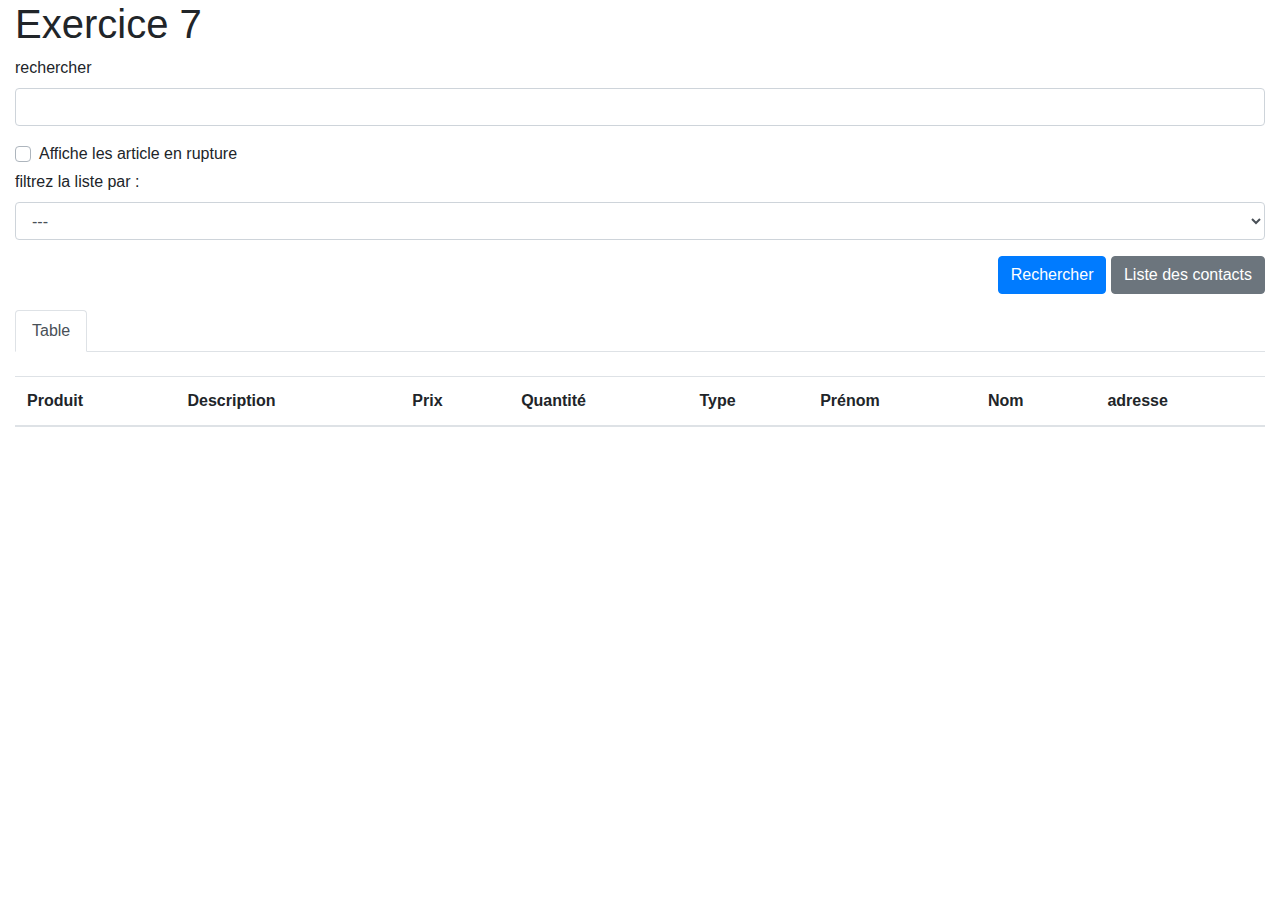
<file: exo-7-bonus/index.html>
<!doctype html>
<html  lang="fr">
    <head>
        <meta charset="utf-8">
		<meta name="viewport" content="width=device-width, initial-scale=1, shrink-to-fit=no">
		<link rel="stylesheet" href="https://stackpath.bootstrapcdn.com/bootstrap/4.3.1/css/bootstrap.min.css" integrity="sha384-ggOyR0iXCbMQv3Xipma34MD+dH/1fQ784/j6cY/iJTQUOhcWr7x9JvoRxT2MZw1T" crossorigin="anonymous">

    </head>
    <body>
		<div class="container-fluid">
			<h1>Exercice 7</h1>

			<form class="form-group">
				<div class="form-group">
					<label for="search">rechercher</label>
					<input type="search" class="form-control" name="search" id="search">
				</div>
				<div class="custom-control custom-checkbox my-1 mr-sm-2">
					<input type="checkbox" class="custom-control-input" id="checked" onchange="trouve()">
					<label class="custom-control-label" for="checked">Affiche les article en rupture </label>
				</div>
				<div class="form-group">
					<label for="filter">filtrez la liste par :</label>
					<select id="filter" onchange="trouve()" class="form-control">
						<option value="0"> --- </option>
						<option value="1">ordre alphabétique</option>
						<option value="2">ordre anti-alphabetique</option>
						<option value="3">prix croissant</option>
						<option value="4">prix décroissant</option>
					</select>
				</div>
				<div class="text-right">
					<button type="button" class="btn btn-primary" value="Rechercher" id="searchLaunch" onClick="trouve()">Rechercher</button>
					<button type="button" class="btn btn-secondary" value="Rechercher" id="searchLaunch" onClick="showContact()"> Liste des contacts</button>
				</div>
			</form>

			<ul class="nav nav-tabs"  role="tablist">
			  <li class="nav-item"><a class="nav-link active" id="table-tab-nav" data-toggle="tab"  role="tab"  href="#table-tab" aria-controls="table-tab" aria-selected="true">Table</a></li>
			</ul>

			<div class="tab-content">
				<div id="table-tab" role="tabpanel" class="tab-pane fade show active" aria-labelledby="table-tab-nav">
					<br/>
					<table class="table table-striped">
						<thead>
							<tr>
								<th>Produit</th>
								<th>Description</th>
								<th>Prix</th>
								<th>Quantité</th>
								<th>Type</th>
								<th>Prénom</th>
								<th>Nom</th>
								<th>adresse</th>
							</tr>
						</thead>
						<tbody class="tbody">



						</tbody>
					</table>
				</div>


			</div>
		</div>
		<script src="https://code.jquery.com/jquery-3.3.1.slim.min.js"></script>
		<script src="https://cdnjs.cloudflare.com/ajax/libs/popper.js/1.14.7/umd/popper.min.js"></script>
		<script src="https://stackpath.bootstrapcdn.com/bootstrap/4.3.1/js/bootstrap.min.js"></script>
		<script src="datas.js"></script>
		<script src="exo7.js"></script>
	</body>
</html>
</file>
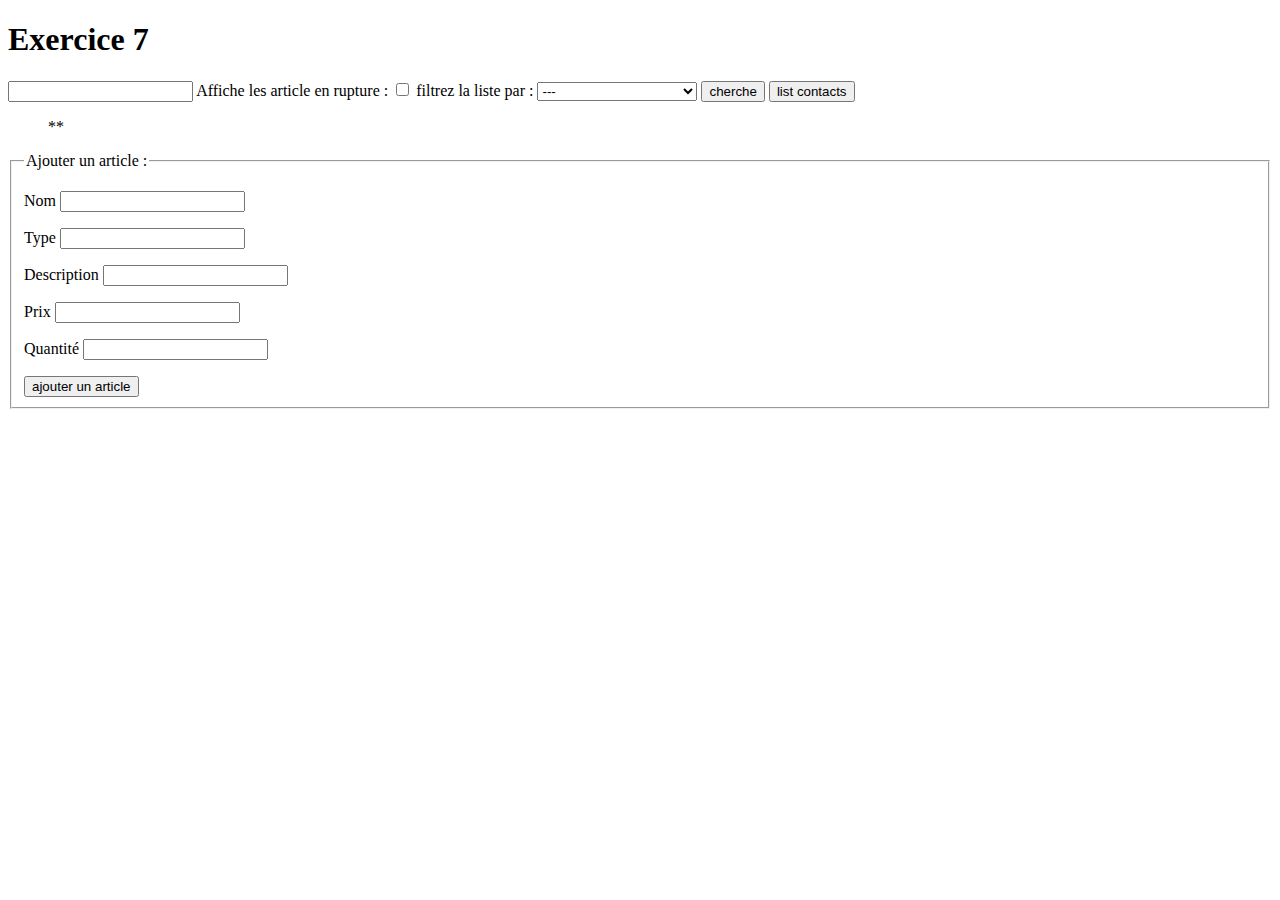
<file: exo-7/index.html>
<!doctype html>
<html lang="fr">
<head>
    <meta charset="utf-8">
    <script src="datas.js"></script>
</head>
<body>
<div class="container">
    <h1>Exercice 7</h1>

    <form>
        <input type="search" name="search" id="search">
        <label>Affiche les article en rupture : <input type="checkbox" id="checked" onchange="trouve()"></label>
        <label for="filter">filtrez la liste par :</label>
        <select id="filter" onchange="trouve()">
            <option value="0"> ---</option>
            <option value="1">ordre alphabétique</option>
            <option value="2">ordre anti-alphabetique</option>
            <option value="3">prix croissant</option>
            <option value="4">prix décroissant</option>
        </select>
        <button type="button" value="Rechercher" id="searchLaunch" onClick="trouve()"> cherche</button>
        <button type="button" value="Rechercher" id="searchLaunch" onClick="showContact()"> list contacts</button>
    </form>
</div>
<div id="resolution">
    <ul id="liste">
        **
    </ul>
</div>
<fieldset>
    <legend>Ajouter un article :</legend>
    <form id="addProduct">
        <p>
            <label for="newName">Nom</label>
            <input type="text" id="newName" name="name">
        </p>
        <p>
            <label for="newType">Type</label>
            <input type="text" id="newType" name="type">
        </p>
        <p>
            <label for="newDesc">Description</label>
            <input type="text" id="newDesc" name="description">
        </p>
        <p>
            <label for="newPrice">Prix</label>
            <input type="text" id="newPrice" name="price">
        </p>
        <p>
            <label for="newQty">Quantité</label>
            <input type="text" id="newQty" name="quantity">
        </p>
        <button type="button" value="addProd" onclick="addProduct()">ajouter un article</button>
    </form>
</fieldset>

<script src="exo7.js"></script>
</body>
</html>
</file>
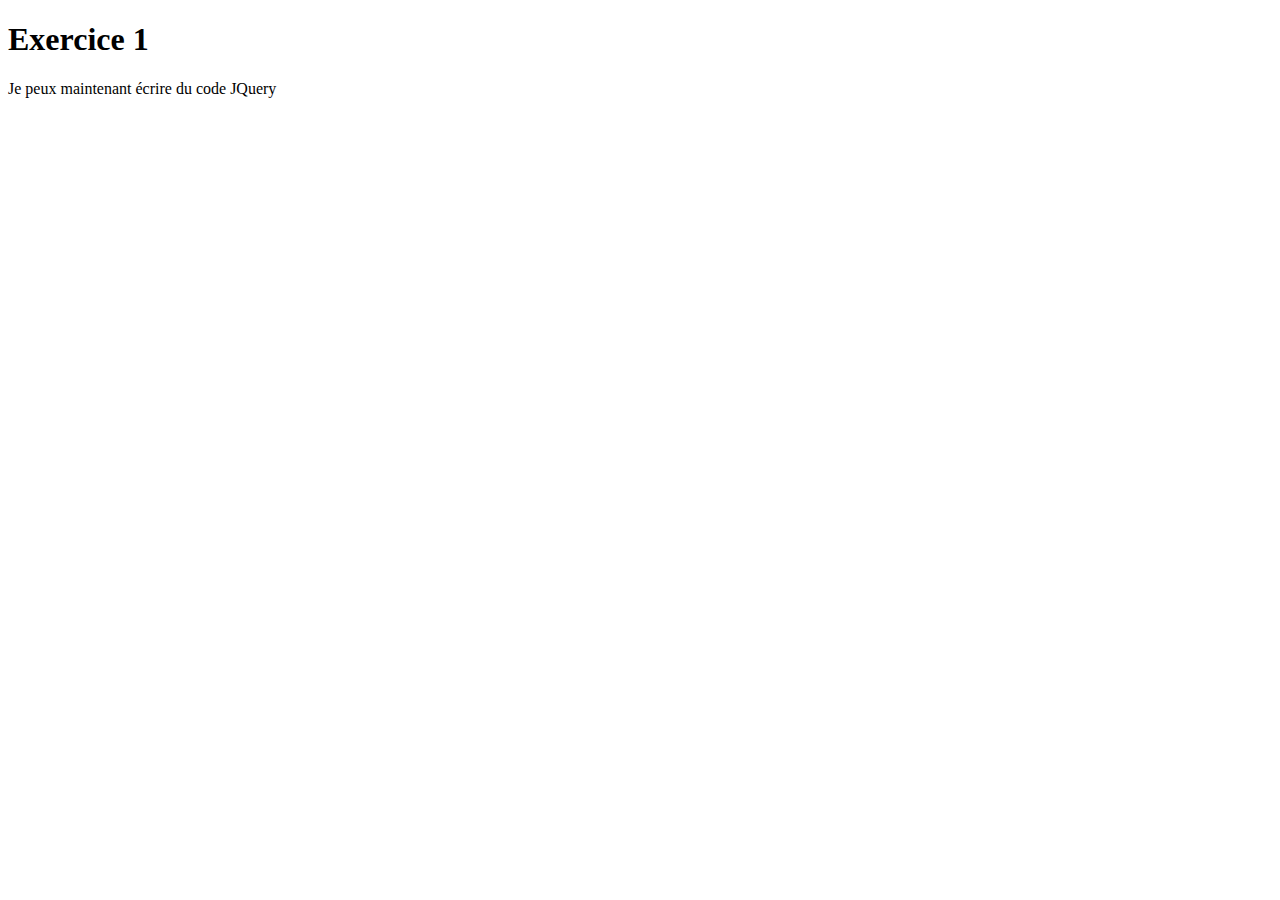
<file: Exos-JQuery/exo-1/index.html>
<!DOCTYPE html>
<html>
    <head>
        <meta charset="utf-8">
    </head>
    <body>
        <h1>Exercice 1</h1>
        <span></span>
        <script src="https://ajax.googleapis.com/ajax/libs/jquery/3.2.1/jquery.min.js"></script>
        <script src="https://maxcdn.bootstrapcdn.com/bootstrap/3.3.7/js/bootstrap.min.js"></script>
        <script src="script.js"></script>
    </body>
</html>
</file>
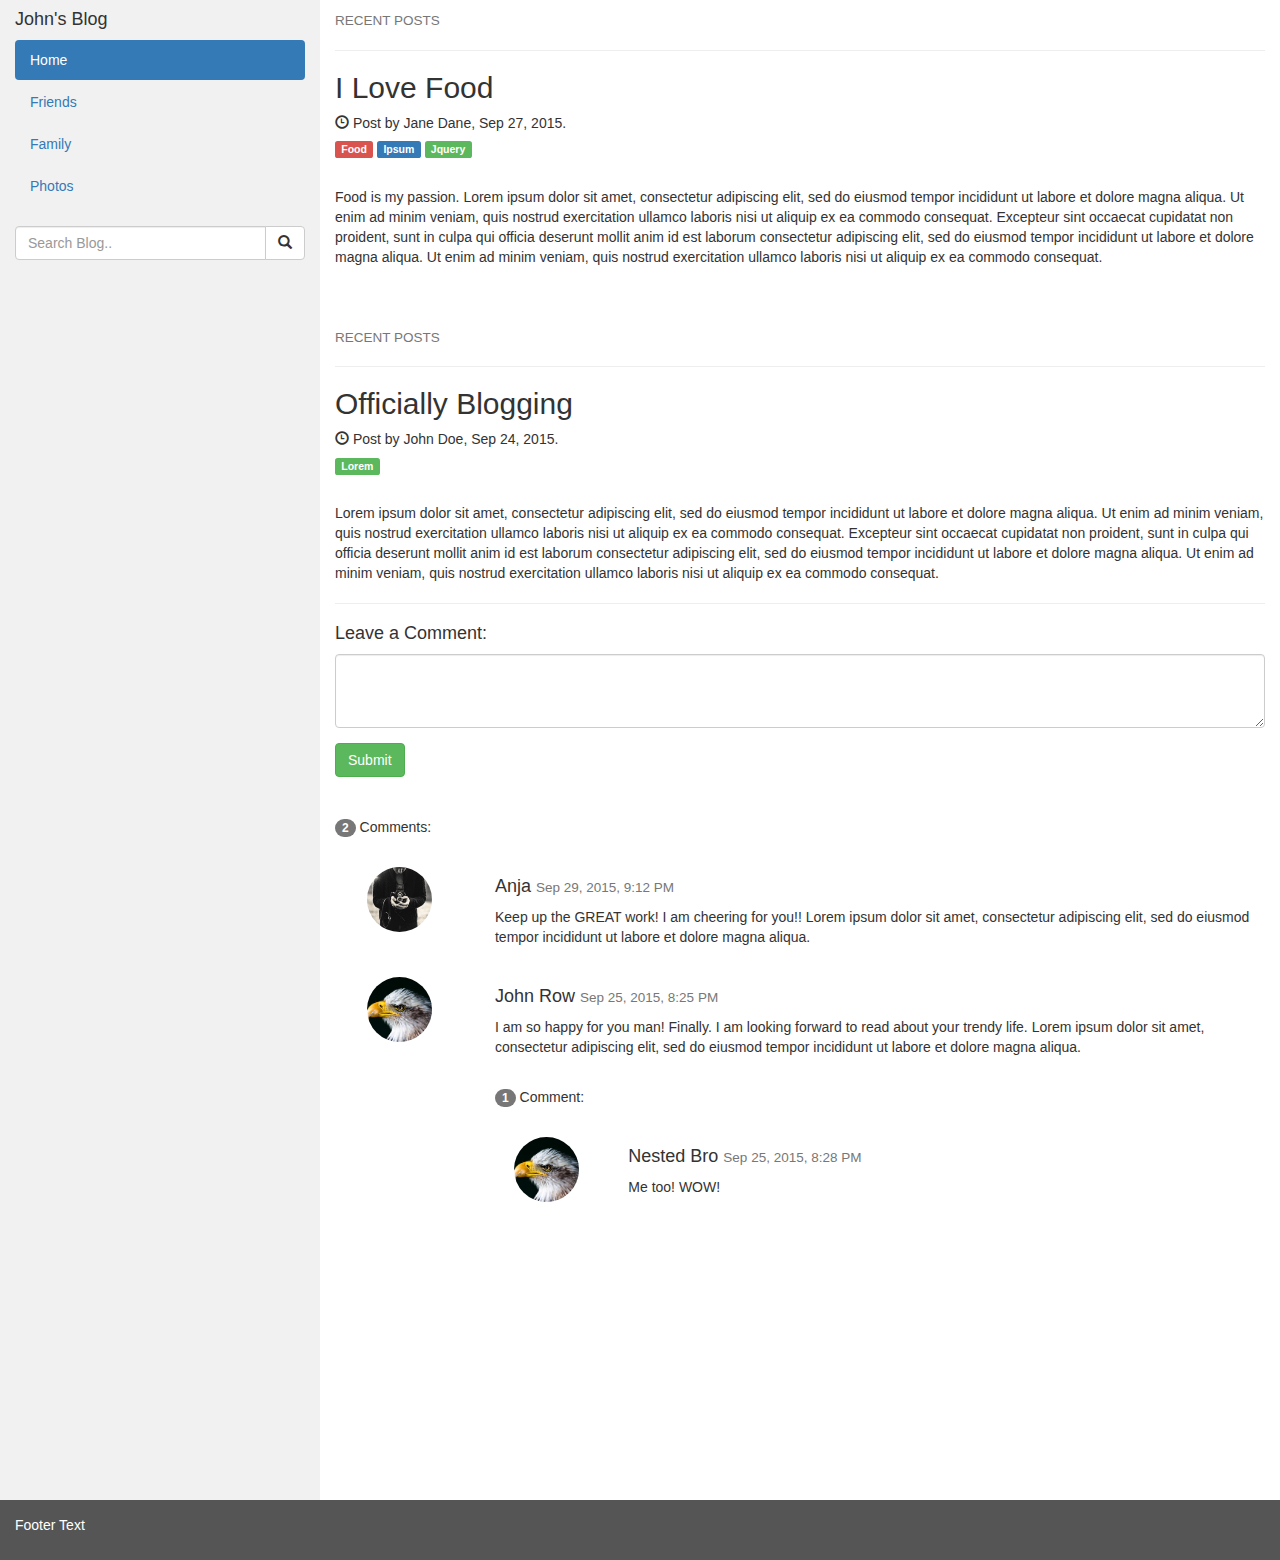
<file: Exos-JQuery/exo-2/index.html>
<!DOCTYPE html>
<html lang="en">

<head>
    <title>Exercice 2</title>
    <meta charset="utf-8">
    <meta name="viewport" content="width=device-width, initial-scale=1">
    <link rel="stylesheet" href="https://maxcdn.bootstrapcdn.com/bootstrap/3.3.7/css/bootstrap.min.css">
    <link rel="stylesheet" href="index.css">
    <script src="https://ajax.googleapis.com/ajax/libs/jquery/3.2.1/jquery.min.js"></script>
    <script src="https://maxcdn.bootstrapcdn.com/bootstrap/3.3.7/js/bootstrap.min.js"></script>
    <script src="script.js"></script>
</head>

<body>
    <div class="container-fluid">
        <div class="row content">
            <div class="col-sm-3 sidenav">
                <h4 id="title">John's Blog</h4>
                <ul class="nav nav-pills nav-stacked">
                    <li class="active">
                        <a href="#section1">Home</a>
                    </li>
                    <li>
                        <a href="#section2">Friends</a>
                    </li>
                    <li>
                        <a href="#section3">Family</a>
                    </li>
                    <li>
                        <a href="#section3">Photos</a>
                    </li>
                </ul>
                <br>
                <div class="input-group">
                    <input type="text" class="form-control" placeholder="Search Blog..">
                    <span class="input-group-btn">
                        <button class="btn btn-default" type="button">
                            <span class="glyphicon glyphicon-search"></span>
                        </button>
                    </span>
                </div>
            </div>

            <div class="col-sm-9">
                <h4>
                    <small>RECENT POSTS</small>
                </h4>
                <hr>
                <h2>I Love Food</h2>
                <h5>
                    <span class="glyphicon glyphicon-time"></span> Post by Jane Dane, Sep 27, 2015.</h5>
                <h5>
                    <span class="label label-danger article">Food</span>
                    <span class="label label-primary">Ipsum</span>
                    <span class="label label-success">Jquery</span>
                </h5>
                <br>
                <p class="article">Food is my passion. Lorem ipsum dolor sit amet, consectetur adipiscing elit, sed do eiusmod tempor incididunt
                    ut labore et dolore magna aliqua. Ut enim ad minim veniam, quis nostrud exercitation ullamco laboris
                    nisi ut aliquip ex ea commodo consequat. Excepteur sint occaecat cupidatat non proident, sunt in culpa
                    qui officia deserunt mollit anim id est laborum consectetur adipiscing elit, sed do eiusmod tempor incididunt
                    ut labore et dolore magna aliqua. Ut enim ad minim veniam, quis nostrud exercitation ullamco laboris
                    nisi ut aliquip ex ea commodo consequat.</p>
                <br>
                <br>

                <h4>
                    <small>RECENT POSTS</small>
                </h4>
                <hr>
                <h2>Officially Blogging</h2>
                <h5>
                    <span class="glyphicon glyphicon-time"></span> Post by John Doe, Sep 24, 2015.</h5>
                <h5>
                    <span class="label label-success">Lorem</span>
                </h5>
                <br>
                <p>Lorem ipsum dolor sit amet, consectetur adipiscing elit, sed do eiusmod tempor incididunt ut labore et dolore
                    magna aliqua. Ut enim ad minim veniam, quis nostrud exercitation ullamco laboris nisi ut aliquip ex ea
                    commodo consequat. Excepteur sint occaecat cupidatat non proident, sunt in culpa qui officia deserunt
                    mollit anim id est laborum consectetur adipiscing elit, sed do eiusmod tempor incididunt ut labore et
                    dolore magna aliqua. Ut enim ad minim veniam, quis nostrud exercitation ullamco laboris nisi ut aliquip
                    ex ea commodo consequat.</p>
                <hr>

                <h4>Leave a Comment:</h4>
                <form role="form">
                    <div class="form-group">
                        <textarea class="form-control" rows="3" required></textarea>
                    </div>
                    <button type="submit" class="btn btn-success">Submit</button>
                </form>
                <br>
                <br>

                <p>
                    <span class="badge">2</span> Comments:</p>
                <br>

                <div class="row">
                    <div class="col-sm-2 text-center">
                        <img src="bandmember.jpg" class="img-circle" height="65" width="65" alt="Avatar">
                    </div>
                    <div class="col-sm-10">
                        <h4>Anja
                            <small>Sep 29, 2015, 9:12 PM</small>
                        </h4>
                        <p>Keep up the GREAT work! I am cheering for you!! Lorem ipsum dolor sit amet, consectetur adipiscing
                            elit, sed do eiusmod tempor incididunt ut labore et dolore magna aliqua.</p>
                        <br>
                    </div>
                    <div class="col-sm-2 text-center">
                        <img src="bird.jpg" class="img-circle" height="65" width="65" alt="Avatar">
                    </div>
                    <div class="col-sm-10">
                        <h4>John Row
                            <small>Sep 25, 2015, 8:25 PM</small>
                        </h4>
                        <p>I am so happy for you man! Finally. I am looking forward to read about your trendy life. Lorem ipsum
                            dolor sit amet, consectetur adipiscing elit, sed do eiusmod tempor incididunt ut labore et dolore
                            magna aliqua.</p>
                        <br>
                        <p>
                            <span class="badge">1</span> Comment:</p>
                        <br>
                        <div class="row">
                            <div class="col-sm-2 text-center">
                                <img src="bird.jpg" class="img-circle" height="65" width="65" alt="Avatar">
                            </div>
                            <div class="col-xs-10">
                                <h4>Nested Bro
                                    <small>Sep 25, 2015, 8:28 PM</small>
                                </h4>
                                <p>Me too! WOW!</p>
                                <br>
                            </div>
                        </div>
                    </div>
                </div>
            </div>
        </div>
    </div>

    <footer class="container-fluid">
        <p>Footer Text</p>
    </footer>

</body>

</html>
</file>
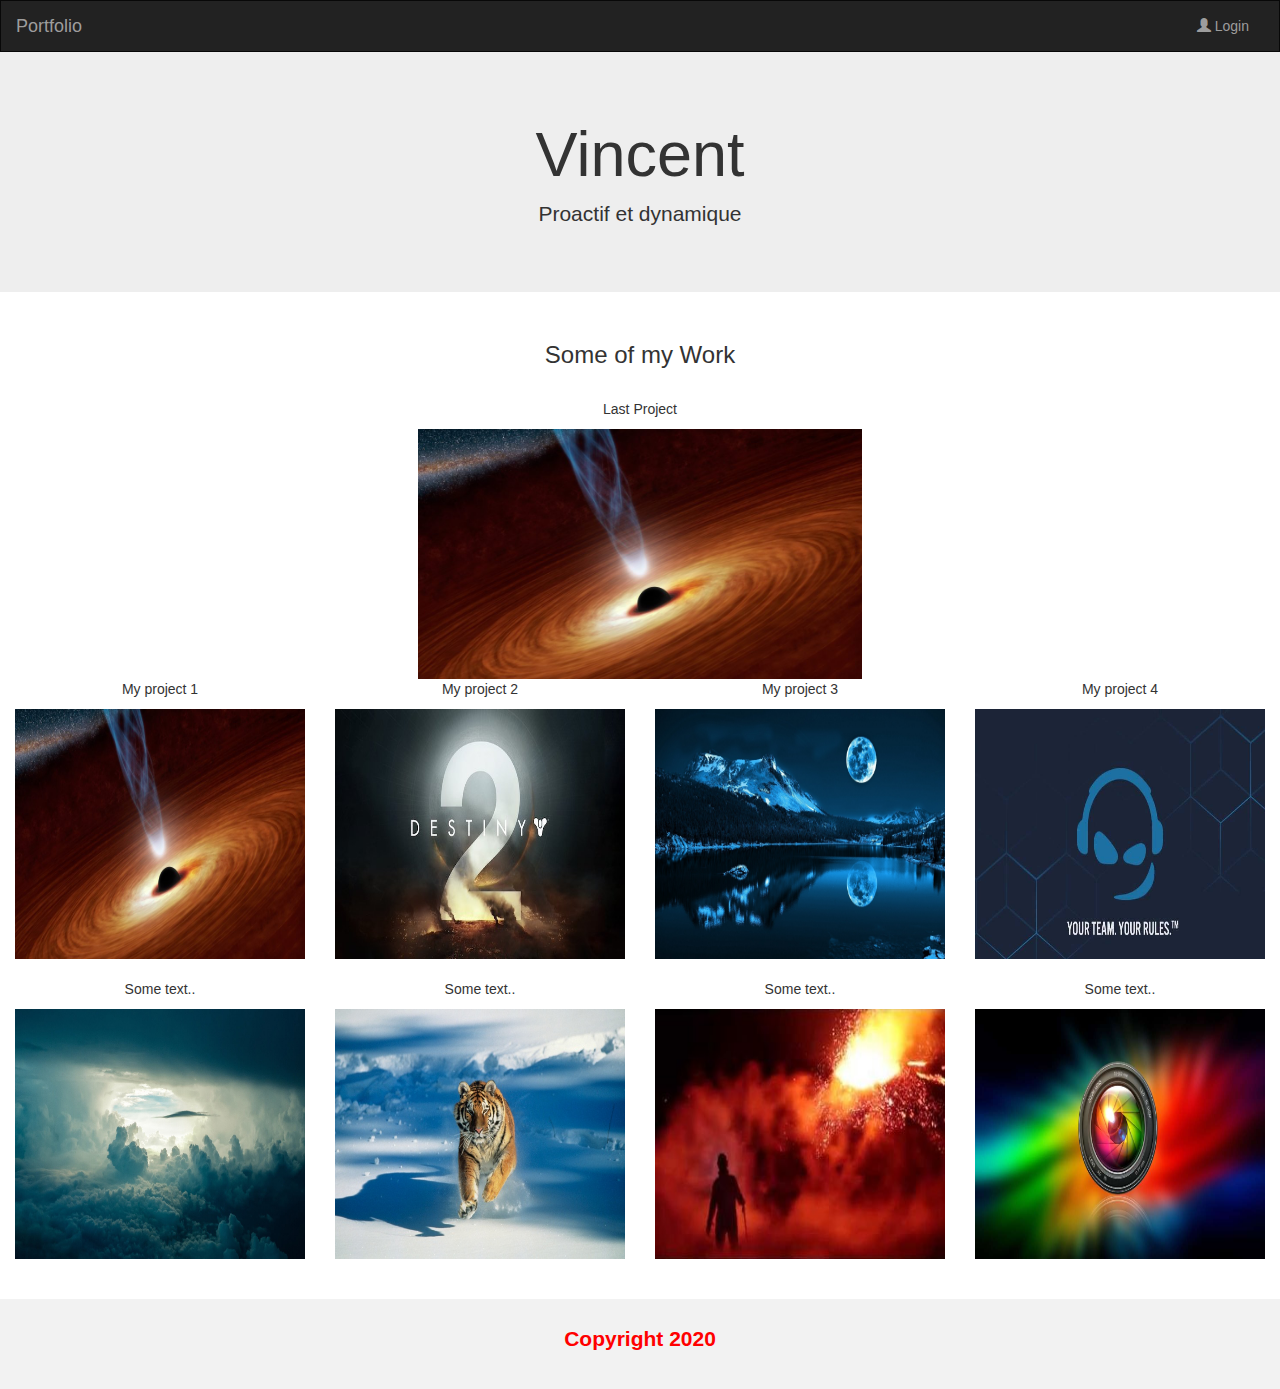
<file: Exos-JQuery/exo-3/index.html>
<!DOCTYPE html>
<html lang="en">

<head>
    <title>Exercice 3</title>
    <meta charset="utf-8">
    <meta name="viewport" content="width=device-width, initial-scale=1">
    <link rel="stylesheet" href="https://maxcdn.bootstrapcdn.com/bootstrap/3.3.7/css/bootstrap.min.css">
    <link rel="stylesheet" href="index.css">
    <script src="https://ajax.googleapis.com/ajax/libs/jquery/3.2.1/jquery.min.js"></script>
    <script src="https://maxcdn.bootstrapcdn.com/bootstrap/3.3.7/js/bootstrap.min.js"></script>
    <script src="script.js"></script>
</head>

<body>

    <nav class="navbar navbar-inverse">
        <div class="container-fluid">
            <div class="navbar-header">
                <button type="button" class="navbar-toggle" data-toggle="collapse" data-target="#myNavbar">
                    <span class="icon-bar"></span>
                    <span class="icon-bar"></span>
                    <span class="icon-bar"></span>
                </button>
                <a class="navbar-brand" href="#">Portfolio</a>
            </div>
            <div class="collapse navbar-collapse" id="myNavbar">
                <ul class="nav navbar-nav">
                    <li class="active">
                        <a href="#">Home</a>
                    </li>
                    <li>
                        <a href="#">About</a>
                    </li>
                    <li>
                        <a href="#">Gallery</a>
                    </li>
                    <li>
                        <a href="#">Contact</a>
                    </li>
                </ul>
                <ul class="nav navbar-nav navbar-right">
                    <li>
                        <a href="#" id="loginLink">
                            <span class="glyphicon glyphicon-log-in"></span> Login</a>
                    </li>
                </ul>
            </div>
        </div>
    </nav>

    <div class="jumbotron">
        <div class="container text-center">
            <h1>My Portfolio</h1>
            <p id="tagline" >Some text that represents "Me"...</p>
        </div>
    </div>

    <div class="container-fluid bg-3 text-center">
        <h3>Some of my Work</h3>
        <br>
        <div id="work1" class="row">
            <div class="col-sm-3">
                <p>Some text..</p>
                <img src="https://placehold.it/150x80?text=IMAGE" class="img-responsive" style="width:100%" alt="Image">
            </div>
            <div class="col-sm-3">
                <p>Some text..</p>
                <img src="https://placehold.it/150x80?text=IMAGE" class="img-responsive" style="width:100%" alt="Image">
            </div>
            <div class="col-sm-3">
                <p>Some text..</p>
                <img src="https://placehold.it/150x80?text=IMAGE" class="img-responsive" style="width:100%" alt="Image">
            </div>
            <div class="col-sm-3">
                <p>Some text..</p>
                <img src="https://placehold.it/150x80?text=IMAGE" class="img-responsive" style="width:100%" alt="Image">
            </div>
        </div>
    </div>
    <br>

    <div class="container-fluid bg-3 text-center">
        <div class="row">
            <div class="col-sm-3">
                <p>Some text..</p>
                <img src="https://placehold.it/150x80?text=IMAGE" class="img-responsive" style="width:100%" alt="Image">
            </div>
            <div class="col-sm-3">
                <p>Some text..</p>
                <img src="https://placehold.it/150x80?text=IMAGE" class="img-responsive" style="width:100%" alt="Image">
            </div>
            <div class="col-sm-3">
                <p>Some text..</p>
                <img src="https://placehold.it/150x80?text=IMAGE" class="img-responsive" style="width:100%" alt="Image">
            </div>
            <div class="col-sm-3">
                <p>Some text..</p>
                <img src="https://placehold.it/150x80?text=IMAGE" class="img-responsive" style="width:100%" alt="Image">
            </div>
        </div>
    </div>
    <br>
    <br>

    <footer class="container-fluid text-center">
        <p>Footer Text</p>
    </footer>

</body>

</html>
</file>
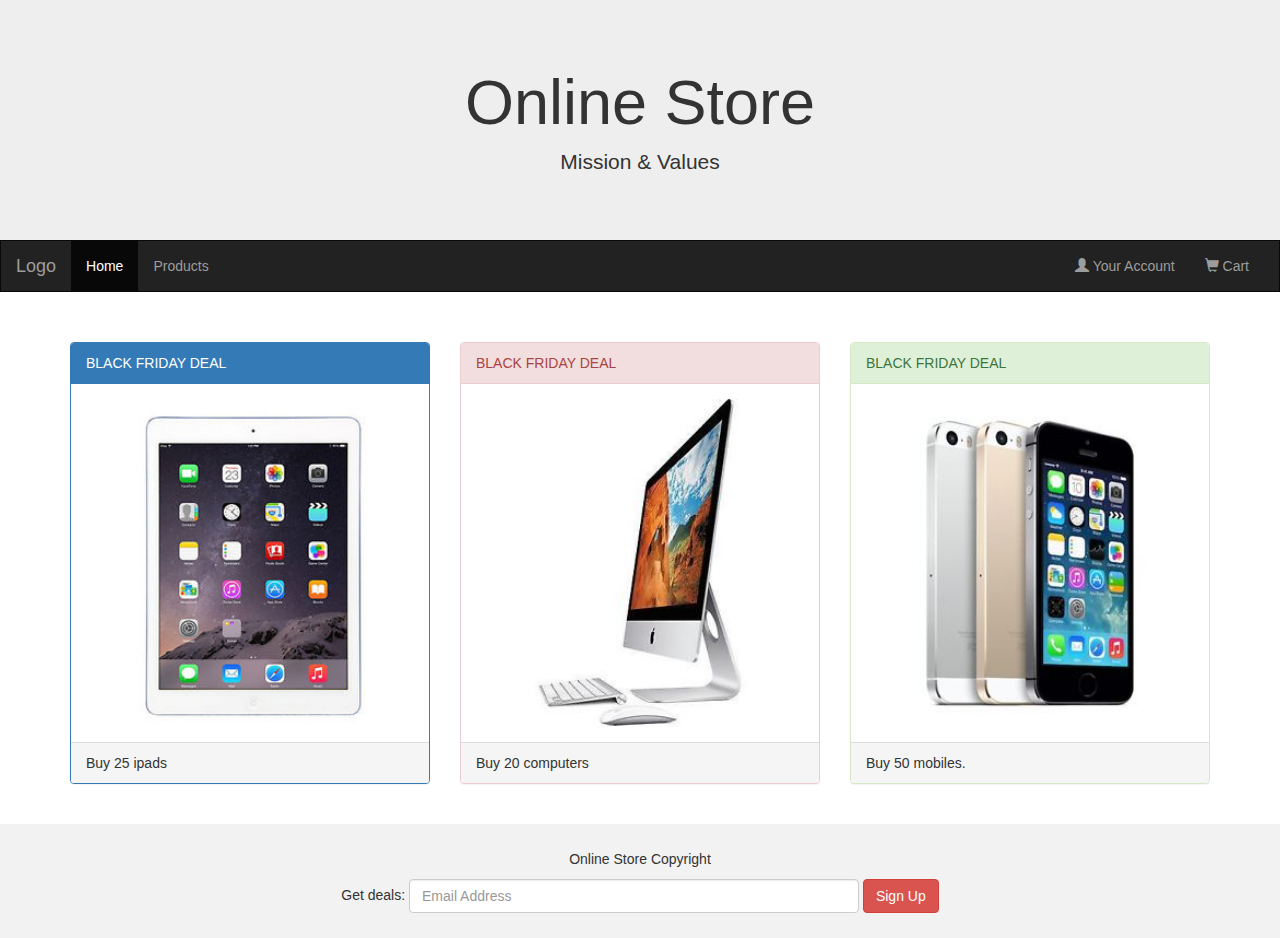
<file: Exos-JQuery/exo-4/index.html>
<!DOCTYPE html>
<html lang="en">

<head>
    <title>Exercice 4</title>
    <meta charset="utf-8">
    <meta name="viewport" content="width=device-width, initial-scale=1">
    <link rel="stylesheet" href="https://maxcdn.bootstrapcdn.com/bootstrap/3.3.7/css/bootstrap.min.css">
    <link rel="stylesheet" href="index.css">
    <script src="https://ajax.googleapis.com/ajax/libs/jquery/3.2.1/jquery.min.js"></script>
    <script src="https://maxcdn.bootstrapcdn.com/bootstrap/3.3.7/js/bootstrap.min.js"></script>
</head>

<body>

    <div class="jumbotron">
        <div class="container text-center">
            <h1>Online Store</h1>
            <p>Mission & Values</p>
        </div>
    </div>

    <nav class="navbar navbar-inverse">
        <div class="container-fluid">
            <div class="navbar-header">
                <button type="button" class="navbar-toggle" data-toggle="collapse" data-target="#myNavbar">
                    <span class="icon-bar"></span>
                    <span class="icon-bar"></span>
                    <span class="icon-bar"></span>
                </button>
                <a class="navbar-brand" href="#">Logo</a>
            </div>
            <div class="collapse navbar-collapse" id="myNavbar">
                <ul class="nav navbar-nav">
                    <li class="active">
                        <a href="#">Home</a>
                    </li>
                    <li>
                        <a href="#">Products</a>
                    </li>
                </ul>
                <ul class="nav navbar-nav navbar-right">
                    <li>
                        <a href="#">
                            <span class="glyphicon glyphicon-user"></span> Your Account</a>
                    </li>
                    <li>
                        <a href="#">
                            <span class="glyphicon glyphicon-shopping-cart"></span> Cart</a>
                    </li>
                </ul>
            </div>
        </div>
    </nav>

    <div class="container">
        <div class="row">
            <div class="col-sm-4">
                <div class="panel panel-primary">
                    <div class="panel-heading">BLACK FRIDAY DEAL</div>
                    <div class="panel-body">
                        <img src="ipad.jpg" class="img-responsive" style="width:100%" alt="Image">
                    </div>
                    <div class="panel-footer">Buy 25 ipads</div>
                </div>
            </div>
            <div class="col-sm-4">
                <div class="panel panel-danger">
                    <div class="panel-heading">BLACK FRIDAY DEAL</div>
                    <div class="panel-body">
                        <img src="computer.jpeg" class="img-responsive" style="width:100%" alt="Image">
                    </div>
                    <div class="panel-footer">Buy 20 computers</div>
                </div>
            </div>
            <div class="col-sm-4">
                <div class="panel panel-success">
                    <div class="panel-heading">BLACK FRIDAY DEAL</div>
                    <div class="panel-body">
                        <img src="iphone.jpg" class="img-responsive" style="width:100%" alt="Image">
                    </div>
                    <div class="panel-footer">Buy 50 mobiles.</div>
                </div>
            </div>
        </div>
    </div>
    <br>

    <footer class="container-fluid text-center">
        <p>Online Store Copyright</p>
        <form class="form-inline">Get deals:
            <input type="email" class="form-control" size="50" placeholder="Email Address">
            <button type="button" class="btn btn-danger">Sign Up</button>
        </form>
    </footer>

    <script src="script.js"></script>
</body>

</html>
</file>
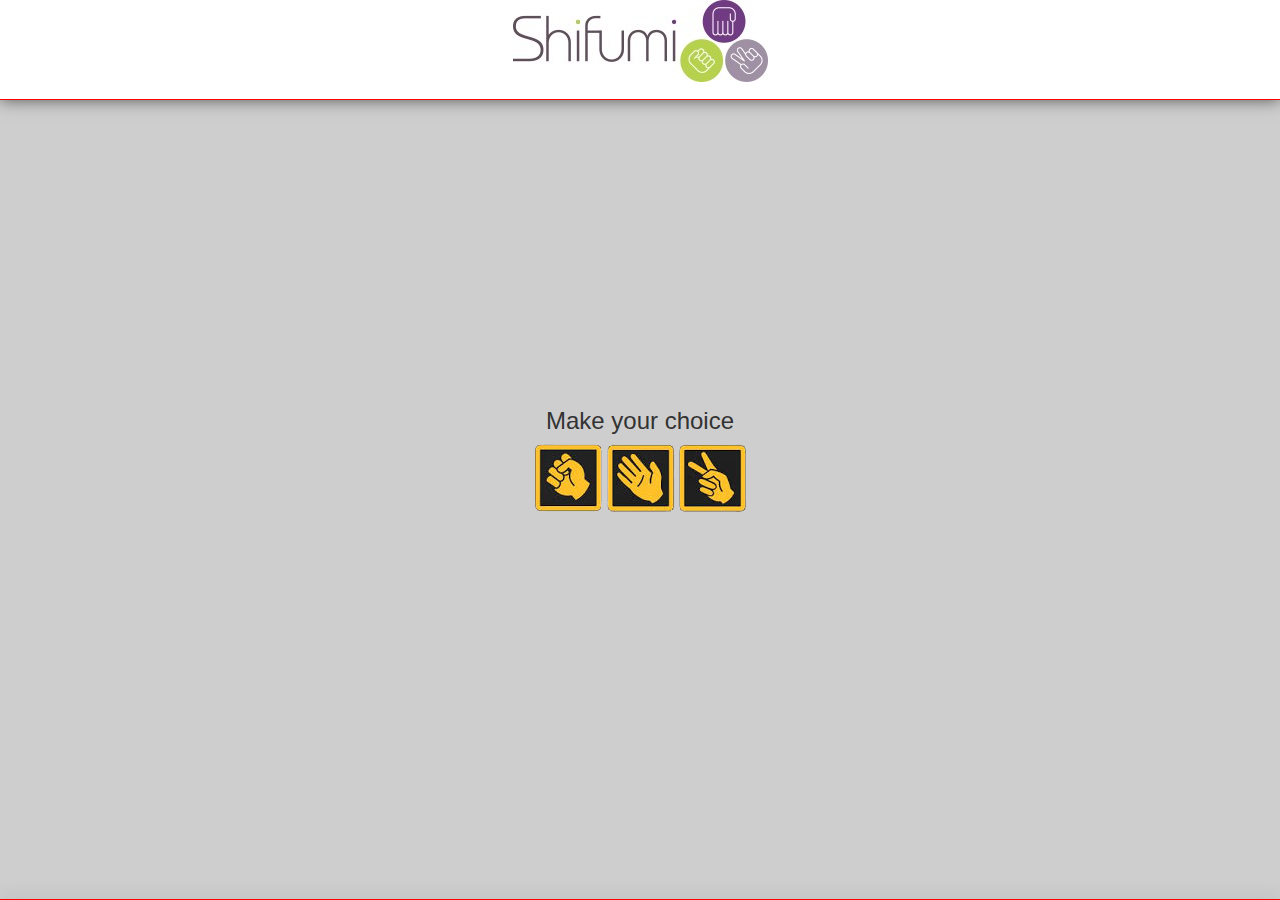
<file: Exos-JQuery/exo-5/index.html>
<!DOCTYPE html>
<html>

<head>
    <meta charset="utf-8">
    <meta name="viewport" content="width=device-width, height=device-height, initial-scale=1.0, minimum-scale=1.0">
    <!-- Latest compiled and minified CSS -->
    <link rel="stylesheet" href="https://maxcdn.bootstrapcdn.com/bootstrap/3.3.7/css/bootstrap.min.css">
    <script src="https://ajax.googleapis.com/ajax/libs/jquery/3.2.1/jquery.min.js"></script>
    <script src="script.js"></script>
    <link rel="stylesheet" type="text/css" href="css/main.css">
</head>

<body>
    <div class="container">
        <div class="header text-center"></div>
        <div class="choicer text-center m-5 p-5">
            <h3>Make your choice</h3>
            <img src="img/rock.png" alt="rock">
            <img src="img/paper.png" alt="paper">
            <img src="img/scissors.png" alt="scissors">
        </div>
        <div class="resultat text-center">
            <span></span>
        </div>
    </div>
</body>

</html>
</file>
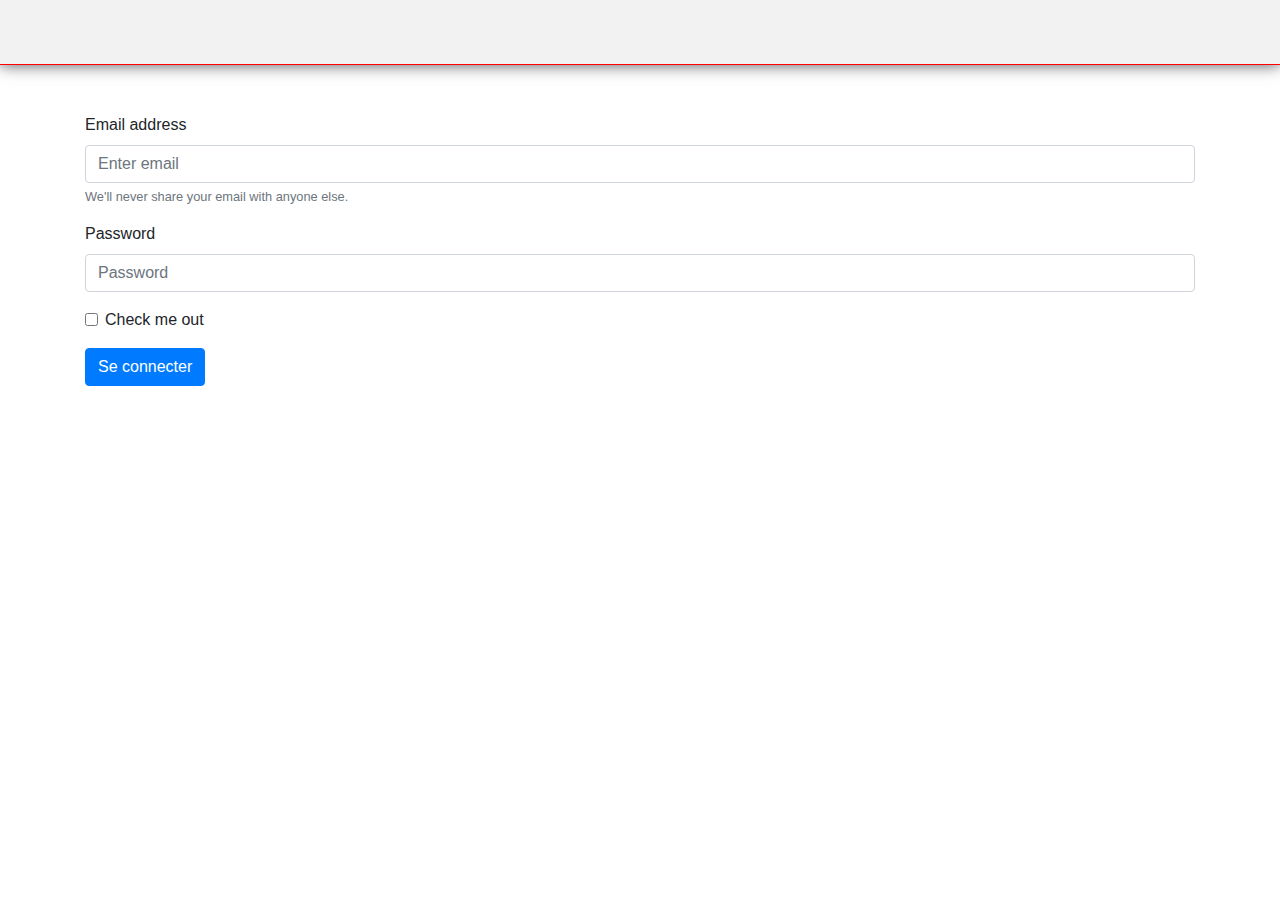
<file: Exos-JQuery/exo-6/index.html>
<!DOCTYPE html>
<html>

<head>
    <meta charset="utf-8">
    <meta name="viewport" content="width=device-width, height=device-height, initial-scale=1.0, minimum-scale=1.0">
    <!-- Latest compiled and minified CSS -->
    <link rel="stylesheet" href="https://stackpath.bootstrapcdn.com/bootstrap/4.3.1/css/bootstrap.min.css">

    <script src="https://ajax.googleapis.com/ajax/libs/jquery/3.2.1/jquery.min.js"></script>
    <script src="script.js"></script>

    <link rel="stylesheet" type="text/css" href="css/main.css">

</head>

<body>
    <div class="header">
    </div>
    <div class="container mt-5">
        <div class="alert alert-danger" role="alert">
        </div>
        <div class="alert alert-success" role="alert">
        </div>
        <form>
            <div class="form-group">
                <label for="email">Email address</label>
                <input type="email" name="email" class="form-control" id="email" aria-describedby="emailHelp" placeholder="Enter email">
                <small id="emailHelp" class="form-text text-muted">We'll never share your email with anyone else.</small>
            </div>
            <div class="form-group">
                <label for="password">Password</label>
                <input type="password" name="password" class="form-control" id="password" placeholder="Password">
            </div>
            <div class="form-group form-check">
                <input type="checkbox" class="form-check-input" id="check">
                <label class="form-check-label" for="check">Check me out</label>
            </div>
            <button type="button" class="btn btn-primary" id="connection">Se connecter</button>
        </form>
    </div>
</body>

</html>
</file>
<file: Exos-JQuery/exo-2/index.css>
/* Set height of the grid so .sidenav can be 100% (adjust if needed) */

 .row.content {
     height: 1500px
 }
 /* Set gray background color and 100% height */

 .sidenav {
     background-color: #f1f1f1;
     height: 100%;
 }
 /* Set black background color, white text and some padding */

 footer {
     background-color: #555;
     color: white;
     padding: 15px;
 }
 /* On small screens, set height to 'auto' for sidenav and grid */

 @media screen and (max-width: 767px) {
     .sidenav {
         height: auto;
         padding: 15px;
     }
     .row.content {
         height: auto;
     }
 }
</file>
<file: Exos-JQuery/exo-3/index.css>
/* Remove the navbar's default margin-bottom and rounded borders */
.navbar {
    margin-bottom: 0;
    border-radius: 0;
}


/* Add a gray background color and some padding to the footer */
footer {
    background-color: #f2f2f2;
    padding: 25px;
}

.intro {
    font-size: 150%;
    color: red;
}

.equal{
    height: 250px;
}
</file>
<file: Exos-JQuery/exo-4/index.css>
/* Remove the navbar's default rounded borders and increase the bottom margin */

        .navbar {
            margin-bottom: 50px;
            border-radius: 0;
        }
        /* Remove the jumbotron's default bottom margin */

        .jumbotron {
            margin-bottom: 0;
        }
        /* Add a gray background color and some padding to the footer */

        footer {
            background-color: #f2f2f2;
            padding: 25px;
        }
</file>
<file: Exos-JQuery/exo-5/css/main.css>
*{padding: 0; margin: 0; }

.red{color: red;}

.green{color: #00cc00;}

body{
    height: 100vh;
    width: 100vw;
    display: flex;
    flex-direction: column;
    align-items: center;
    justify-content: center;
    background: #cecece;
}

.header{
    position: fixed;
    top: 0;
    left: 0;
    right: 0;
    background: top center url("../img/logo.jpg") no-repeat #fff;
    height: 100px;
    border-bottom: 1px solid red;
    box-shadow: 0 0 15px #555555;
}

.resultat{
    position: fixed;
    bottom: 0;
    left: 0;
    right: 0;
    font-weight: bolder;
    font-size: 20px;
    line-height: 60px;
    border-top: 1px solid red;
    background: #fff;
    box-shadow: 0 0 15px #555555;
}
</file>
<file: Exos-JQuery/exo-6/css/main.css>
*{padding: 0; margin: 0; }

.header{
    position: relative;
    background: #f2f2f2;
    top: 0;
    left: 0;
    right: 0;
    height: 65px;
    border-bottom: 1px solid red;
    box-shadow: 0 0 15px #555555;
}
</file>
